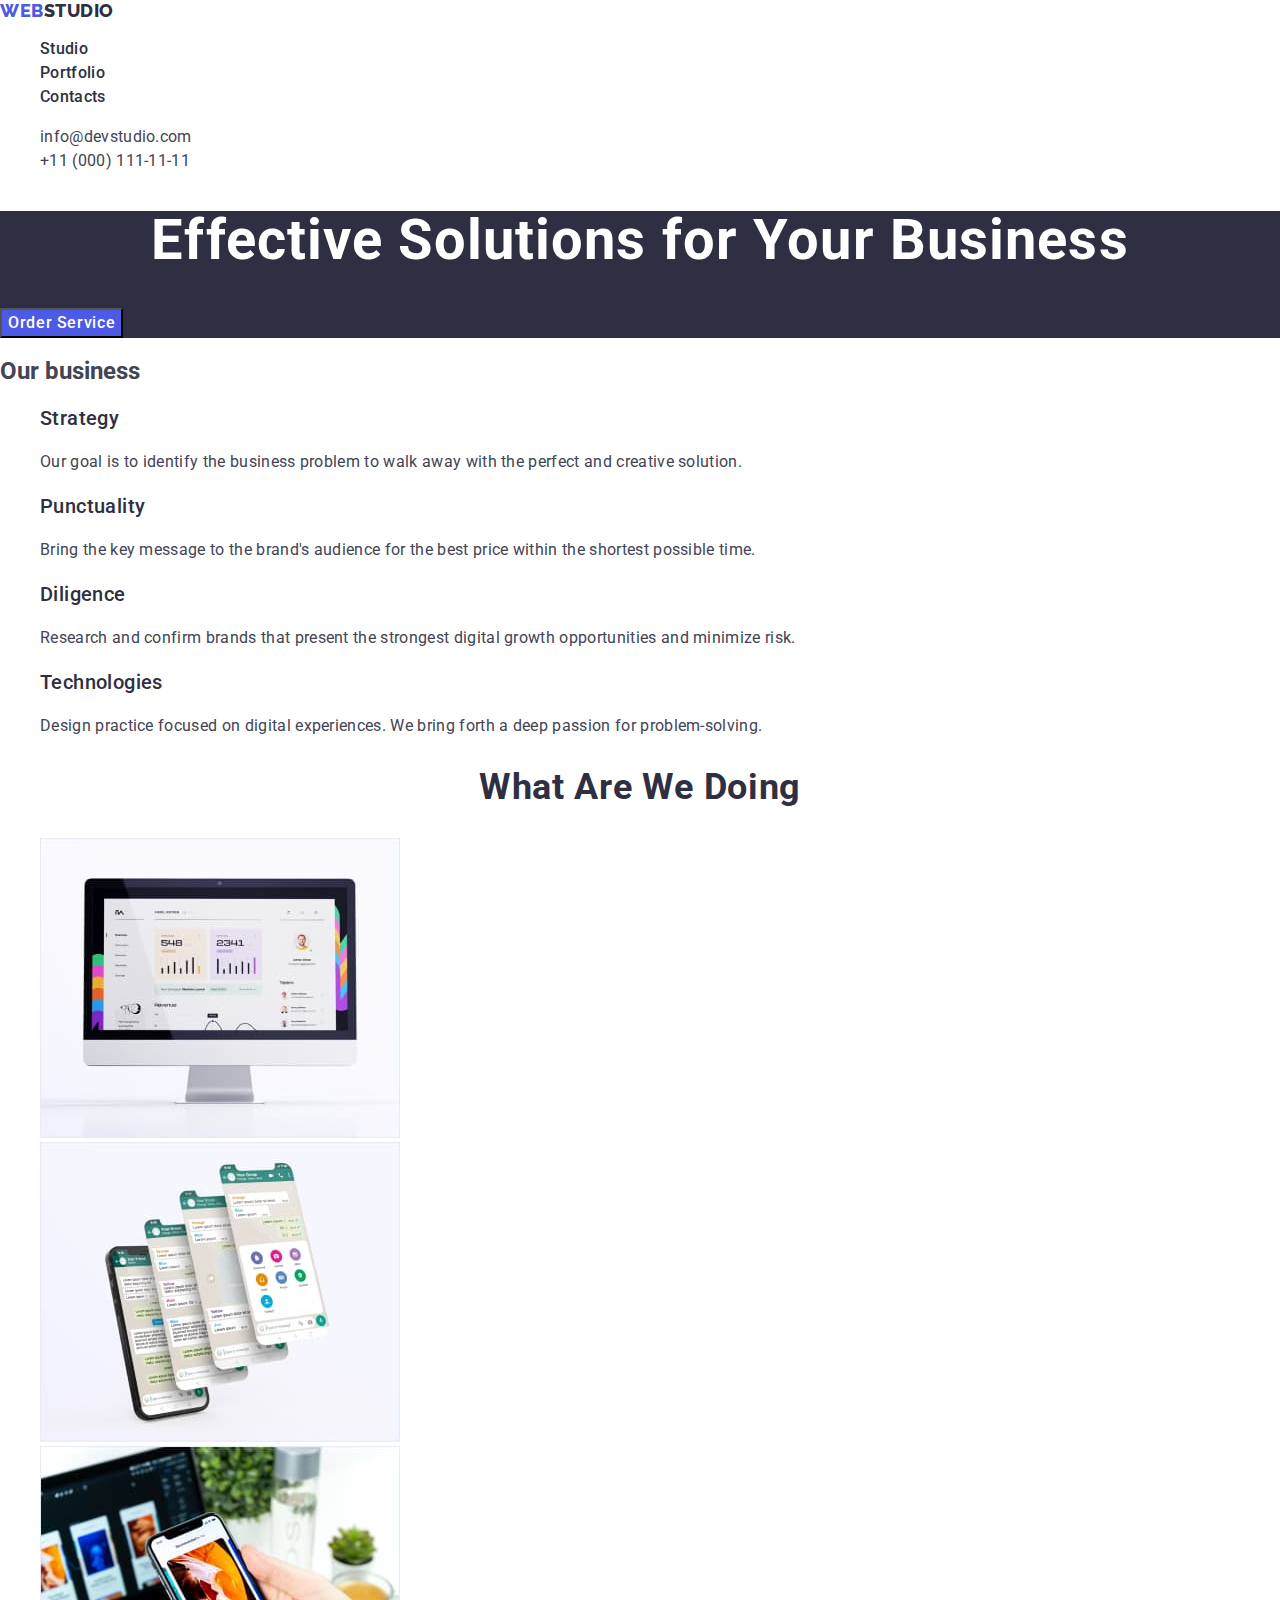
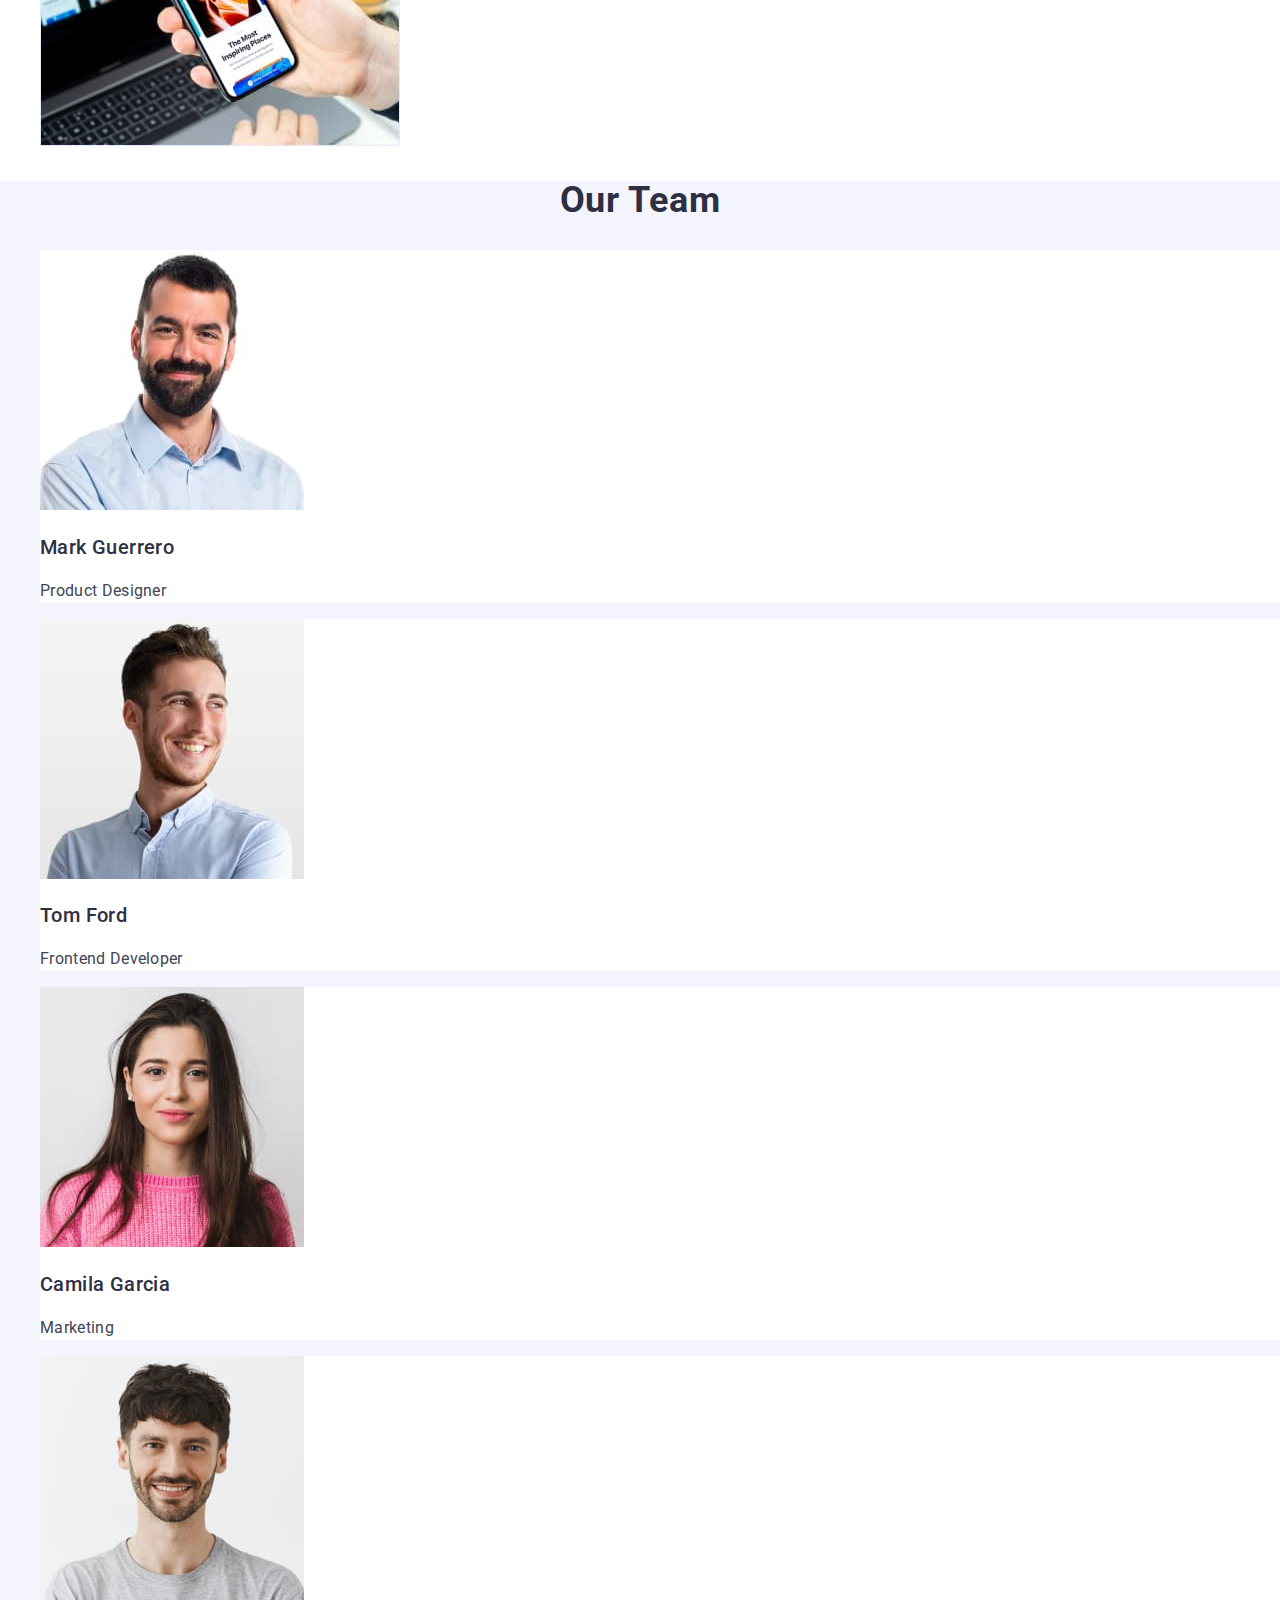
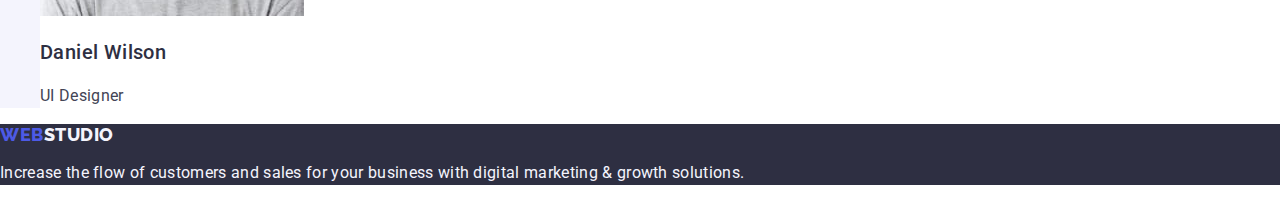
<file: index.html>
<!DOCTYPE html>
<html lang="en">
  <head>
    <meta charset="UTF-8" />
    <meta http-equiv="X-UA-Compatible" content="IE=edge" />
    <meta name="viewport" content="width=device-width, initial-scale=1.0" />
    <title>Web Studio</title>
    <!--Fonts-->
    <link rel="preconnect" href="https://fonts.googleapis.com" />
    <link rel="preconnect" href="https://fonts.gstatic.com" crossorigin />
    <link
      href="https://fonts.googleapis.com/css2?family=Raleway:wght@800&family=Roboto:wght@400;500;700;900&display=swap"
      rel="stylesheet"
    />

    <!--Normalize-->
    <link
      rel="stylesheet"
      href="https://cdn.jsdelivr.net/npm/modern-normalize@2.0.0/modern-normalize.min.css"
    />
    <!--Custom styles-->
    <link rel="stylesheet" href="./css/styles.css" />
  </head>
  <body class="page">
    <!--Header Section-->
    <header class="header">
      <nav class="heder-nav">
        <a class="header-logo link" href="./index.html"
          >Web<span class="header-logo-studio">Studio</span>
        </a>
        <ul class="header-list list">
          <li class="header-item">
            <a class="header-link link" href="./index.html">Studio</a>
          </li>
          <li class="header-item">
            <a class="header-link link" href="./portfolio.html">Portfolio</a>
          </li>
          <li class="header-item">
            <a class="header-link link" href="">Contacts</a>
          </li>
        </ul>
      </nav>
      <address class="header-address">
        <ul class="header-address-list list">
          <li class="header-address-item">
            <a class="header-address-link link" href="mailto:info@devstudio.com"
              >info@devstudio.com</a
            >
          </li>
          <li class="header-address-item">
            <a class="header-address-link link" href="tel:+110001111111">+11 (000) 111-11-11</a>
          </li>
        </ul>
      </address>
    </header>
    <!--Main Block-->
    <main class="main">
      <!--Hero Section1-->
      <section class="section-hero">
        <h1 class="hero-title">Effective Solutions for Your Business</h1>
        <button class="hero-btn" type="button">Order Service</button>
      </section>
      <!--Business Section2-->
      <section class="section-business">
        <h2 class="business-title">Our business</h2>
        <ul class="business-list list">
          <li class="business-item">
            <h3 class="business-item-title">Strategy</h3>
            <p class="business-item-text">
              Our goal is to identify the business problem to walk away with the perfect and
              creative solution.
            </p>
          </li>
          <li class="business-item">
            <h3 class="business-item-title">Punctuality</h3>
            <p class="business-item-text">
              Bring the key message to the brand's audience for the best price within the shortest
              possible time.
            </p>
          </li>
          <li class="business-item">
            <h3 class="business-item-title">Diligence</h3>
            <p class="business-item-text">
              Research and confirm brands that present the strongest digital growth opportunities
              and minimize risk.
            </p>
          </li>
          <li class="business-item">
            <h3 class="business-item-title">Technologies</h3>
            <p class="business-item-text">
              Design practice focused on digital experiences. We bring forth a deep passion for
              problem-solving.
            </p>
          </li>
        </ul>
      </section>
      <!--We Doing Section3-->
      <section class="section-doing">
        <h2 class="doing-title">What are we doing</h2>
        <ul class="doing-list list">
          <li class="doing-item">
            <img class="doing-img" src="./imagess/img01.jpg" alt="monitor" width="360" />
          </li>
          <li class="doing-item">
            <img class="doing-img" src="./imagess/img02.jpg" alt="мobile Phones" width="360" />
          </li>
          <li class="doing-item">
            <img class="doing-img" src="./imagess/img03.jpg" alt="laptop" width="360" />
          </li>
        </ul>
      </section>
      <!--Team Section4-->
      <section class="section-team">
        <h2 class="team-title">Our Team</h2>
        <ul class="team-list list">
          <li class="team-item">
            <img
              class="team-img"
              src="./imagess/img1.jpg"
              alt="photo Mark Guerrero Product Designer"
              width="264"
            />
            <h3 class="team-item-title">Mark Guerrero</h3>
            <p class="team-item-text">Product Designer</p>
          </li>
          <li class="team-item">
            <img
              class="team-img"
              src="./imagess/img2.jpg"
              alt="photo Tom Ford Frontend Developer"
              width="264"
            />
            <h3 class="team-item-title">Tom Ford</h3>
            <p class="team-item-text">Frontend Developer</p>
          </li>
          <li class="team-item">
            <img
              class="team-img"
              src="./imagess/img3.jpg"
              alt="photo Camila Garcia Marketing"
              width="264"
            />
            <h3 class="team-item-title">Camila Garcia</h3>
            <p class="team-item-text">Marketing</p>
          </li>
          <li class="team-item">
            <img
              class="team-img"
              src="./imagess/img4.jpg"
              alt="photo Daniel Wilson UI Designer"
              width="264"
            />
            <h3 class="team-item-title">Daniel Wilson</h3>
            <p class="team-item-text">UI Designer</p>
          </li>
        </ul>
      </section>
    </main>
    <!--Footer Section-->
    <footer class="footer">
      <a class="footer-logo link" href="./index.html"
        >Web<span class="footer-logo-studio">Studio</span>
      </a>
      <p class="footer-text">
        Increase the flow of customers and sales for your business with digital marketing & growth
        solutions.
      </p>
    </footer>
  </body>
</html>
</file>
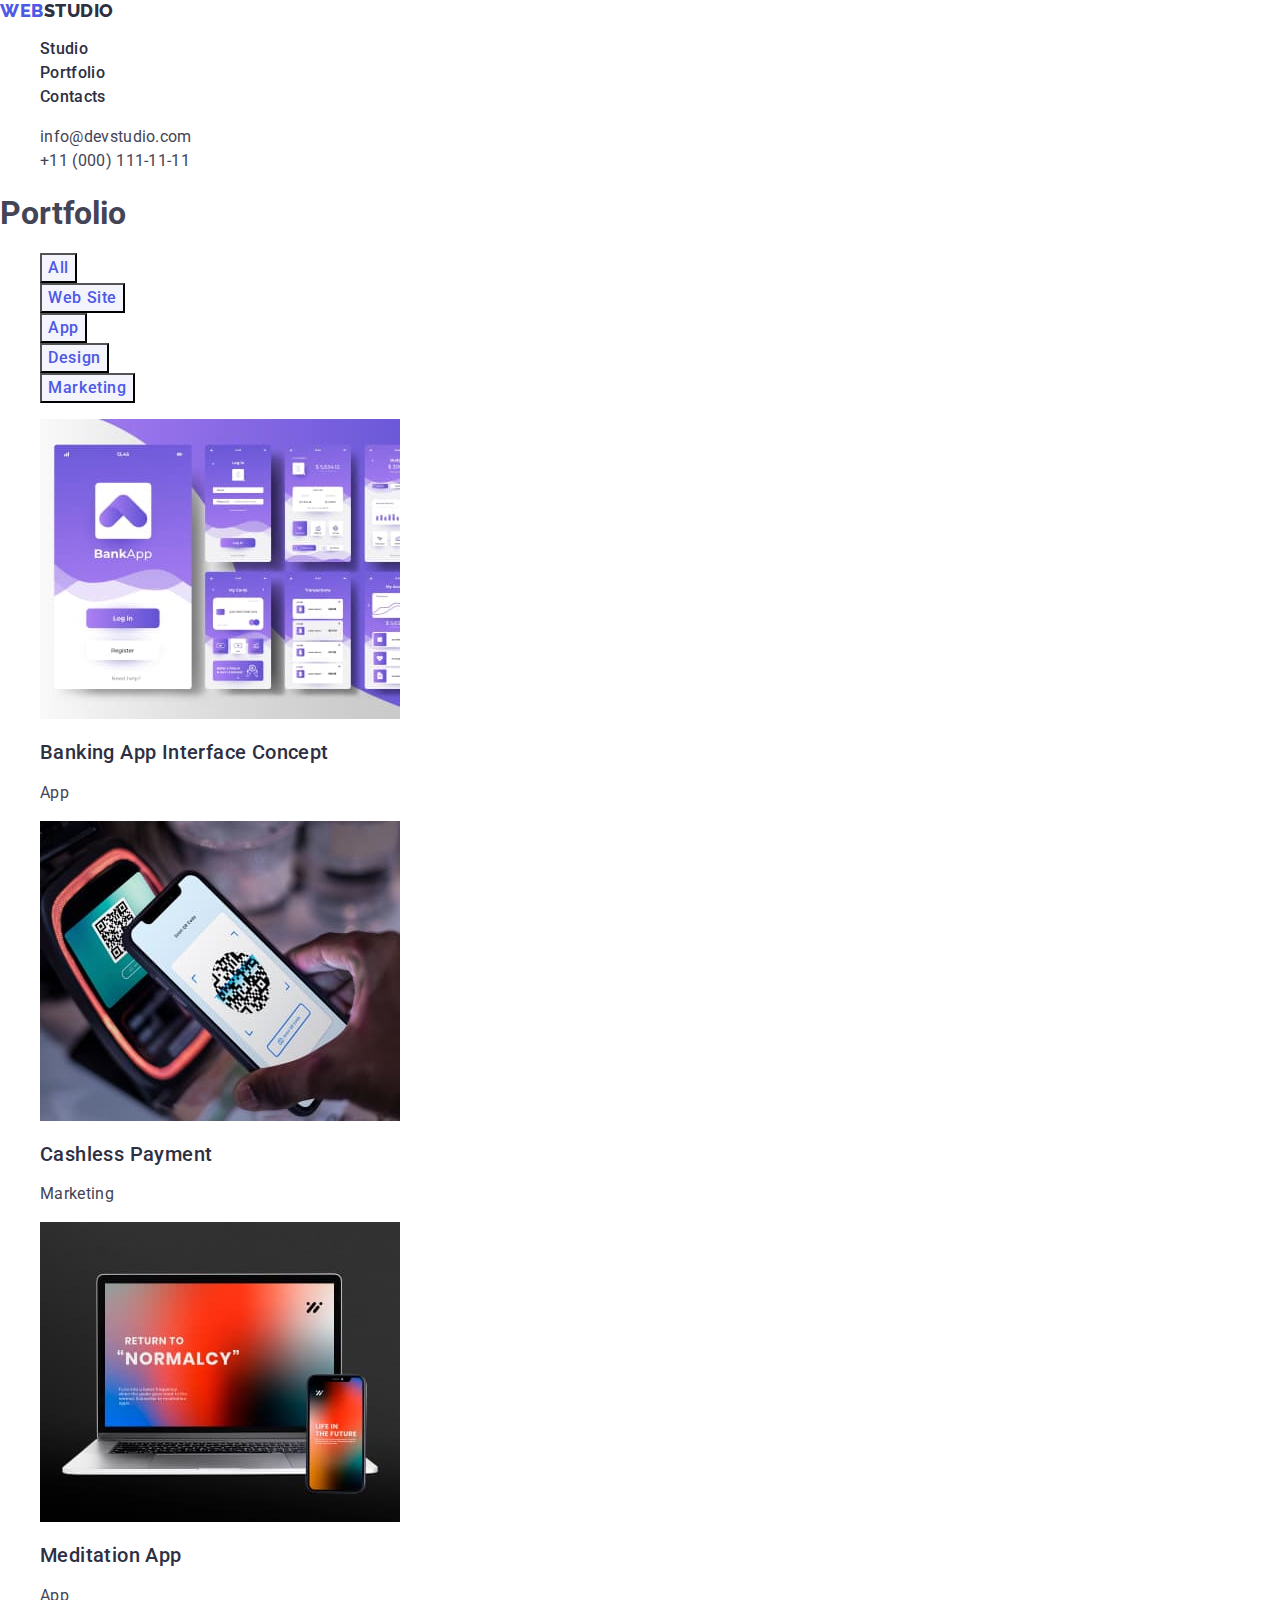
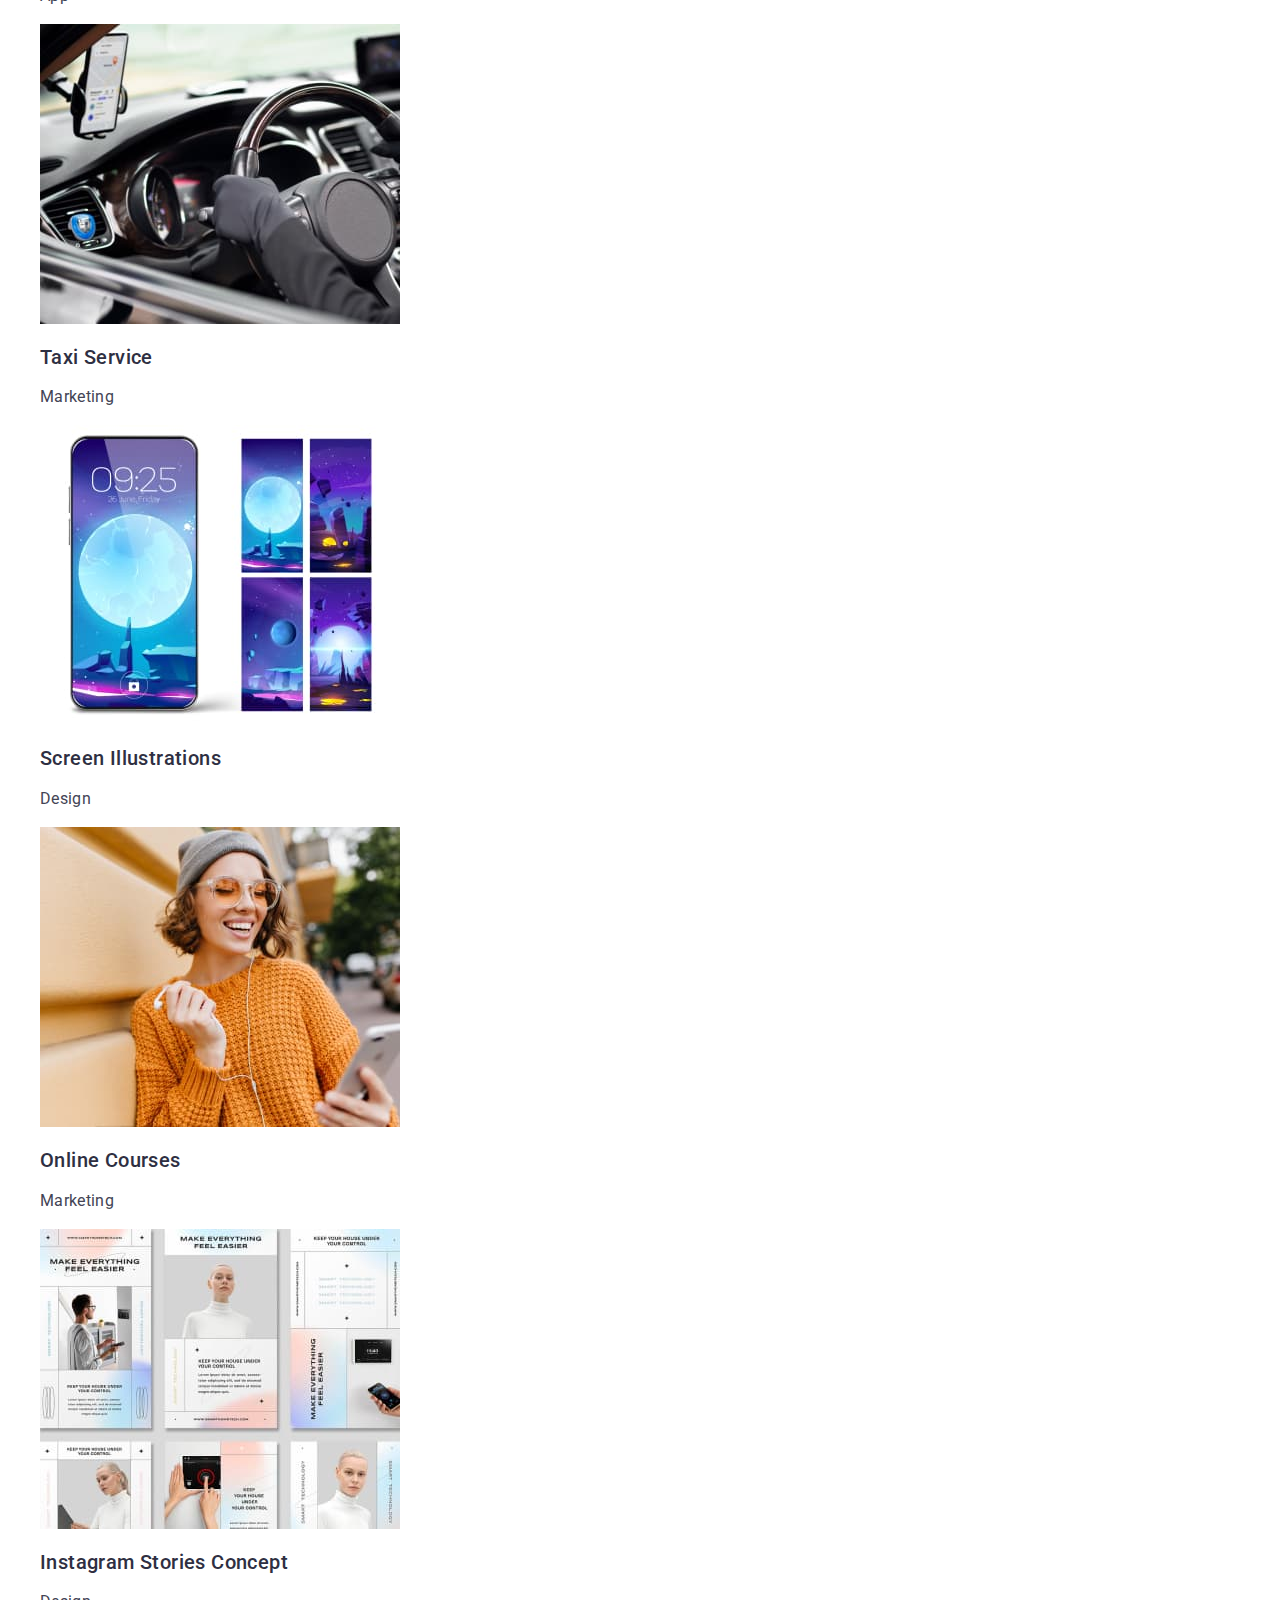
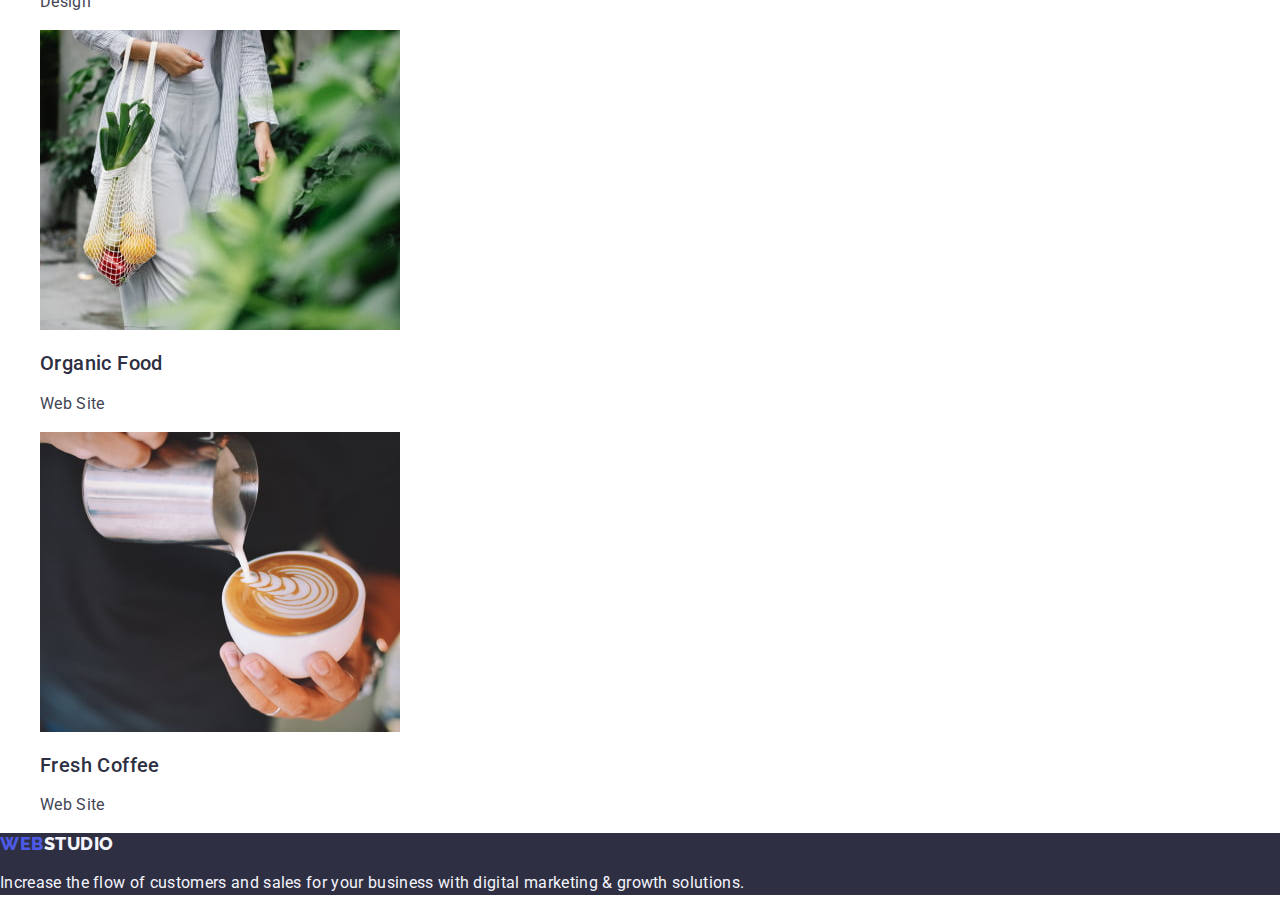
<file: portfolio.html>
<!DOCTYPE html>
<html lang="en">
  <head>
    <meta charset="UTF-8" />
    <meta http-equiv="X-UA-Compatible" content="IE=edge" />
    <meta name="viewport" content="width=device-width, initial-scale=1.0" />
    <title>Portfolio</title>
    <!--Fonts-->
    <link rel="preconnect" href="https://fonts.googleapis.com" />
    <link rel="preconnect" href="https://fonts.gstatic.com" crossorigin />
    <link
      href="https://fonts.googleapis.com/css2?family=Raleway:wght@800&family=Roboto:wght@400;500;700;900&display=swap"
      rel="stylesheet"
    />

    <!--Normalize-->
    <link
      rel="stylesheet"
      href="https://cdn.jsdelivr.net/npm/modern-normalize@2.0.0/modern-normalize.min.css"
    />
    <!--Custom styles-->
    <link rel="stylesheet" href="./css/styles.css" />
  </head>
  <body class="page">
    <!--Header Section-->
    <header class="header">
      <nav class="heder-nav">
        <a class="header-logo link" href="./index.html"
          >Web<span class="header-logo-studio">Studio</span>
        </a>
        <ul class="header-list list">
          <li class="header-item">
            <a class="header-link link" href="./index.html">Studio</a>
          </li>
          <li class="header-item">
            <a class="header-link link" href="./portfolio.html">Portfolio</a>
          </li>
          <li class="header-item">
            <a class="header-link link" href="">Contacts</a>
          </li>
        </ul>
      </nav>
      <address class="header-address">
        <ul class="header-address-list list">
          <li class="header-address-item">
            <a class="header-address-link link" href="mailto:info@devstudio.com"
              >info@devstudio.com</a
            >
          </li>
          <li class="header-address-item">
            <a class="header-address-link link" href="tel:+110001111111">+11 (000) 111-11-11</a>
          </li>
        </ul>
      </address>
    </header>
    <!--Main Block-->
    <main class="main-portfolio">
      <!--Gelery Section1-->
      <section class="section-portfolio">
        <h1> Portfolio</h1>
        <ul class="portfolio-btn-list list">
          <li class="portfolio-btn-item">
            <button class="portfolio-btn btn-text" type="button">All</button>
          </li>
          <li class="">
            <button class="portfolio-btn btn-text" type="button">Web Site</button>
          </li>
          <li class="">
            <button class="portfolio-btn btn-text" type="button">App</button>
          </li>
          <li class="">
            <button class="portfolio-btn btn-text" type="button">Design</button>
          </li>
          <li class="">
            <button class="portfolio-btn btn-text" type="button">Marketing</button>
          </li>
        </ul>
        <ul class="portfolio-list list">
          <li class="portfolio-item">
            <a class="portfolio-link link">
              <img
                class="portfolio-img"
                src="./imagessportfolio/img4.jpg"
                alt="Banking App Interface Concept"
                width="360"
              />
              <h2 class="portfolio-title">Banking App Interface Concept</h2>
              <p class="portfolio-text">App</p>
            </a>
          </li>
          <li class="portfolio-item">
            <a class="portfolio-link link" href="">
              <img
                class="portfolio-img"
                src="./imagessportfolio/img5.jpg"
                alt="Cashless Payment"
                width="360"
              />
              <h2 class="portfolio-title">Cashless Payment</h2>
              <p class="portfolio-text">Marketing</p>
            </a>
          </li>
          <li class="portfolio-item">
            <a class="portfolio-link link" href="">
              <img
                class="portfolio-img"
                src="./imagessportfolio/img6.jpg"
                alt="Meditation App"
                width="360"
              />
              <h2 class="portfolio-title">Meditation App</h2>
              <p class="portfolio-text">App</p>
            </a>
          </li>
          <li class="portfolio-item">
            <a class="portfolio-link link" href="">
              <img
                class="portfolio-img"
                src="./imagessportfolio/img7.jpg"
                alt="Taxi Service"
                width="360"
              />
              <h2 class="portfolio-title">Taxi Service</h2>
              <p class="portfolio-text">Marketing</p>
            </a>
          </li>
          <li class="portfolio-item">
            <a class="portfolio-link link" href="">
              <img
                class="portfolio-img"
                src="./imagessportfolio/img8.jpg"
                alt="Screen Illustrations"
                width="360"
              />
              <h2 class="portfolio-title">Screen Illustrations</h2>
              <p class="portfolio-text">Design</p>
            </a>
          </li>
          <li class="portfolio-item">
            <a class="portfolio-link link" href="">
              <img
                class="portfolio-img"
                src="./imagessportfolio/img9.jpg"
                alt="Online Courses"
                width="360"
              />
              <h2 class="portfolio-title">Online Courses</h2>
              <p class="portfolio-text">Marketing</p>
            </a>
          </li>
          <li class="portfolio-item">
            <a class="portfolio-link link" href="">
              <img
                class="portfolio-img"
                src="./imagessportfolio/img10.jpg"
                alt="Instagram Stories Concept"
                width="360"
              />
              <h2 class="portfolio-title">Instagram Stories Concept</h2>
              <p class="portfolio-text">Design</p>
            </a>
          </li>
          <li class="portfolio-item">
            <a class="portfolio-link link" href="">
              <img
                class="portfolio-img"
                src="./imagessportfolio/img11.jpg"
                alt="Organic Food"
                width="360"
              />
              <h2 class="portfolio-title">Organic Food</h2>
              <p class="portfolio-text">Web Site</p>
            </a>
          </li>
          <li class="portfolio-item">
            <a class="portfolio-link link" href="">
              <img
                class="portfolio-img"
                src="./imagessportfolio/img12.jpg"
                alt="Fresh Coffee"
                width="360"
              />
              <h2 class="portfolio-title">Fresh Coffee</h2>
              <p class="portfolio-text">Web Site</p>
            </a>
          </li>
        </ul>
      </section>
    </main>
    <!--Footer Section-->
    <footer class="footer">
      <a class="footer-logo link" href="./index.html"
        >Web<span class="footer-logo-studio">Studio</span>
      </a>
      <p class="footer-text">
        Increase the flow of customers and sales for your business with digital marketing & growth
        solutions.
      </p>
    </footer>
  </body>
</html>
</file>
<file: css/styles.css>
/*Common styles*/
:root {
--main-dark-col: #2E2F42;
--whit-title-col: #FFFFFF;
--accent-col: #4D5AE5;
--text-col: #434455;
--team-bg-col: #F4F4FD;
--whit-bg-col: #E5E5E5;
--portfolio-btn-col: #E7E9FC;

}
body{
font-family: Roboto, sans-serif;
color: #434455;
background-color: var(--whit-title-col)

  }
  /*Reset*/
  .list,
  ul,
  ol {
    list-style: none;
  }
  .link,
  a {text-decoration: none;
     color: currentColor;
  }
  .btn,
  button {
    font-family: inherit;
    cursor: pointer;
  }
/*Header styles*/
.header {}
.heder-nav {}
.header-logo {}
.header-logo {
    font-family: Raleway, sans-serif;
    font-style: normal;
    font-weight: 800;
    font-size: 18px;
    line-height: 1.17;
    letter-spacing: 0.03em;
    text-transform: uppercase;
    color: var(--accent-col);
}
.header-logo-studio {
    font-family: Raleway, sans-serif;
    font-style: normal;
    font-weight: 800;
    font-size: 18px;
    line-height: 1.17;
    letter-spacing: 0.03em;
    text-transform: uppercase;
    color: var(--main-dark-col);
}
.header-list {}
.header-item {}
.header-link {
    font-weight: 500;
    font-size: 16px;
    line-height: 1.5;
    letter-spacing: 0.02em;
    color: var(--main-dark-col);
}
.header-link:hover{
color: #404BBF;
}
.header-link:focus{
    color: #404BBF;

}
.header-address {
font-style: normal;
}
.header-address-list {}
.header-address-item {}
.header-address-link {
    font-weight: 400;
    font-size: 16px;
    line-height: 1.5;
    letter-spacing: 0.02em;
    color: var(--text-col);
}
.header-address-link:hover {
    color: #404BBF;
}
.header-address-link:focus {
    color: #404BBF;
}
/*Section hero styles*/
.section-hero {
background-color: var(--main-dark-col);
}
.hero-title {
    font-weight: 700;
    font-size: 56px;
    line-height: 1.07;
    letter-spacing: 0.02em;
    text-align: center;
    color: var(--whit-title-col);
}
.hero-btn {
    font-weight: 500;
    font-size: 16px;
    line-height: 1.5;
    letter-spacing: 0.04em;
    color: var(--whit-title-col);
    background-color: var(--accent-col);
}
.hero-btn:hover {
background-color: #404BBF;
}
.hero-btn:focus {
background-color: #404BBF;
}
/*Section business styles*/
.section-business {
}
.business-title {}
.business-list {}
.business-item {}
.business-item-title {
font-weight: 500;
font-size: 20px;
line-height: 1.2;
letter-spacing: 0.02em;
color: var(--main-dark-col);
}
.business-item-text {
font-weight: 400;
font-size: 16px;
line-height: 1.5;
letter-spacing: 0.02em;
color: var(--text-col);
}

/*Section doing styles*/
.section-doing {}
.doing-title {
font-weight: 700;
font-size: 36px;
line-height: 1.11;
text-align: center;
text-transform: capitalize;
letter-spacing: 0.02em;
color: var(--main-dark-col);
}
.doing-list {}
.doing-item {}
.doing-img {}

/*Section team styles*/
.section-team {
background-color: var(--team-bg-col);
}
.team-title {
font-weight: 700;
font-size: 36px;
line-height: 1.11;
text-align: center;
text-transform: capitalize;
letter-spacing: 0.02em;
color: var(--main-dark-col);
}
.team-list {}
.team-item {
background-color: var(--whit-title-col);
}
.team-img {}
.team-item-title {
font-weight: 500;
font-size: 20px;
line-height: 1.2;
letter-spacing: 0.02em;
color: var(--main-dark-col);

}
.team-item-text {
font-weight: 400;
font-size: 16px;
line-height: 1.5;
letter-spacing: 0.02em;
color: var(--text-col);

}

/*Footer styles*/
.footer {
background-color: var(--main-dark-col);
}
.footer-logo {
    font-family: Raleway, sans-serif;
    font-style: normal;
    font-weight: 800;
    font-size: 18px;
    line-height: 1.17;
    text-transform: uppercase;
    letter-spacing: 0.03em;
    color: var(--accent-col);
}
.footer-logo-studio {
    font-family: Raleway, sans-serif;
    font-style: normal;
    font-weight: 800;
    font-size: 18px;
    line-height: 1.17;
    text-transform: uppercase;
    letter-spacing: 0.03em;
    color: var(--team-bg-col);
}
.footer-text {
font-size: 16px;
line-height: 1.5;
letter-spacing: 0.02em;
color: var(--team-bg-col);
}
/*Section portfolio styles*/
.main-portfolio {}

.section-portfolio {}

.portfolio-btn {
    font-family: Roboto, sans-serif;
    font-style: normal;
    font-weight: 500;
    font-size: 16px;
    line-height: 1.50;
    letter-spacing: 0.04em;
    color: var(--accent-col);
    background-color: var(--team-bg-col);
}
.portfolio-btn:hover {
background-color: #404BBF;
}
.portfolio-btn:focus {
background-color: #404BBF;
}

.btn-text:hover {
color: #FFFFFF;
}
.btn-text:focus {
color: #FFFFFF;
}
.portfolio-list {}

.portfolio-item {}

.portfolio-link {}

.portfolio-img {}

.portfolio-title {
font-weight: 500;
font-size: 20px;
line-height: 1.20;
letter-spacing: 0.02em;
color: var(--main-dark-col);
}

.portfolio-text {
font-size: 16px;
line-height: 1.50;
letter-spacing: 0.02em;
color: var(--text-col);
}
</file>
